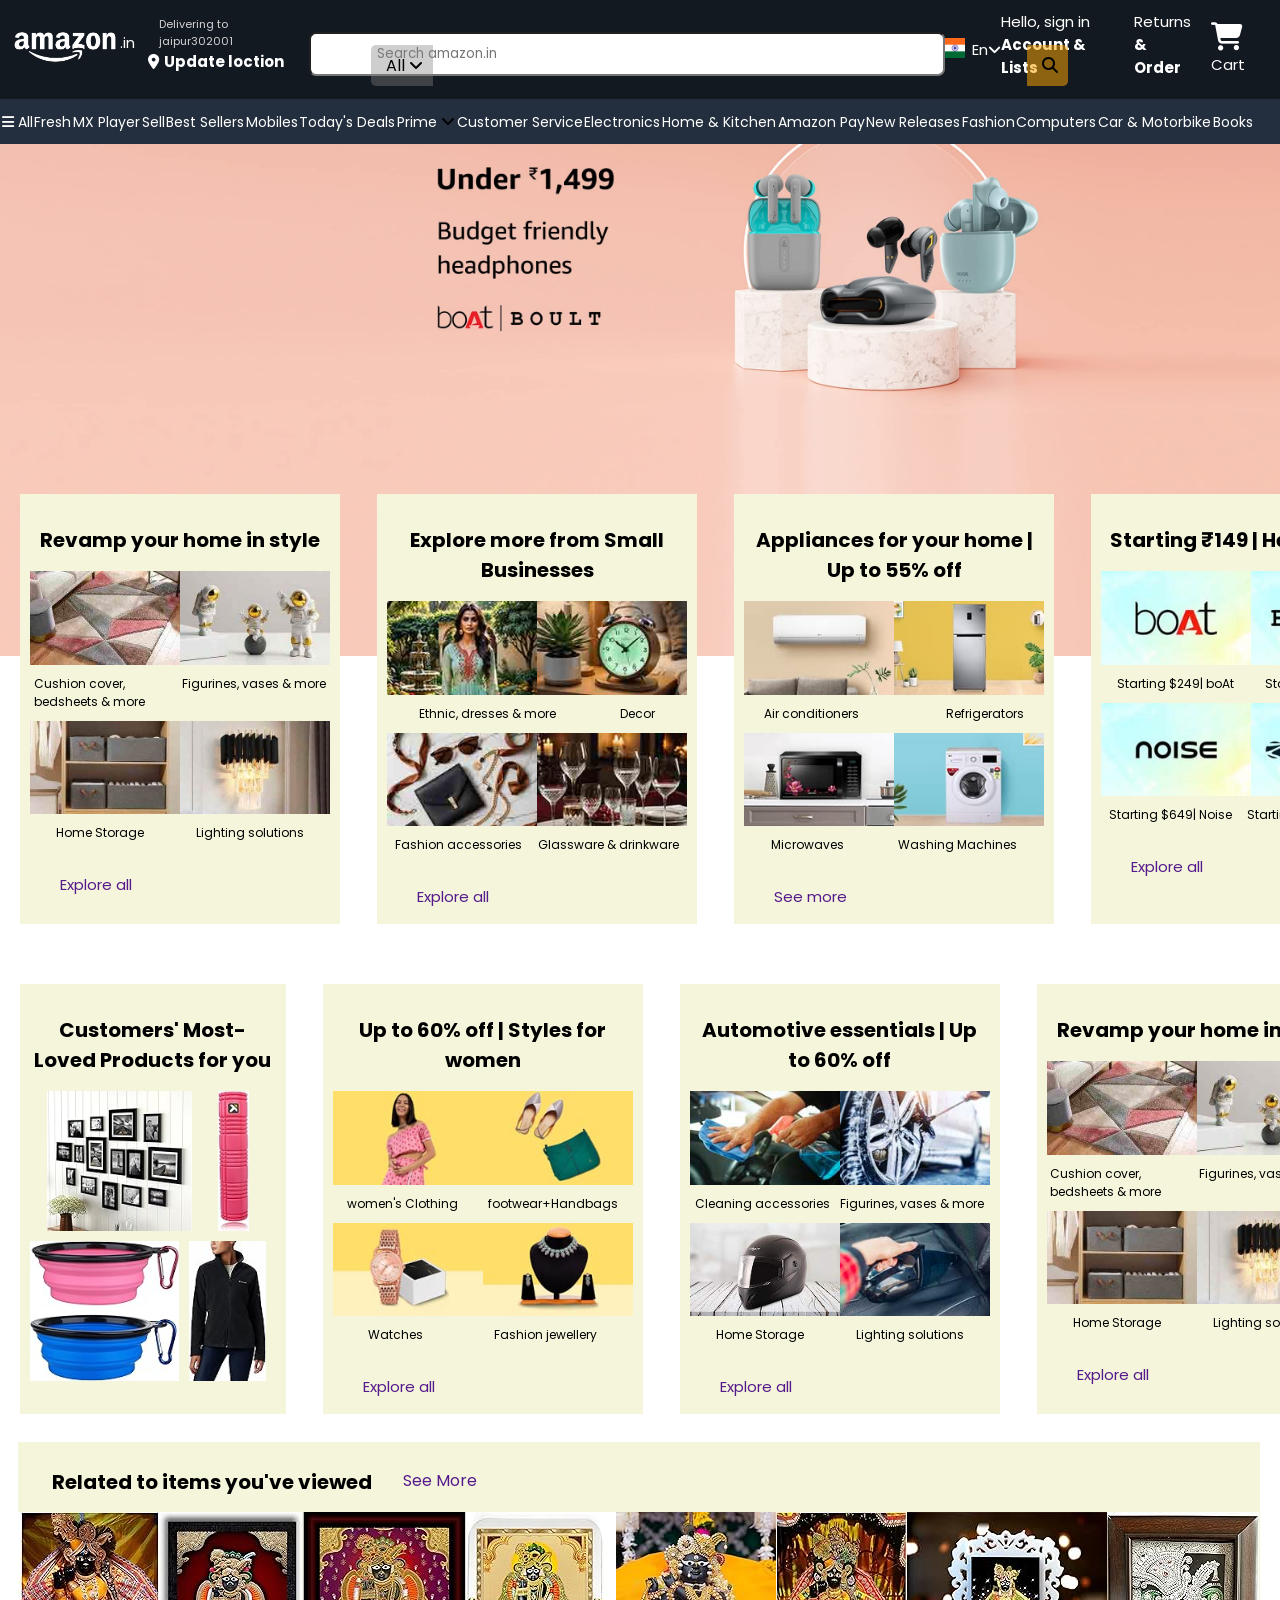
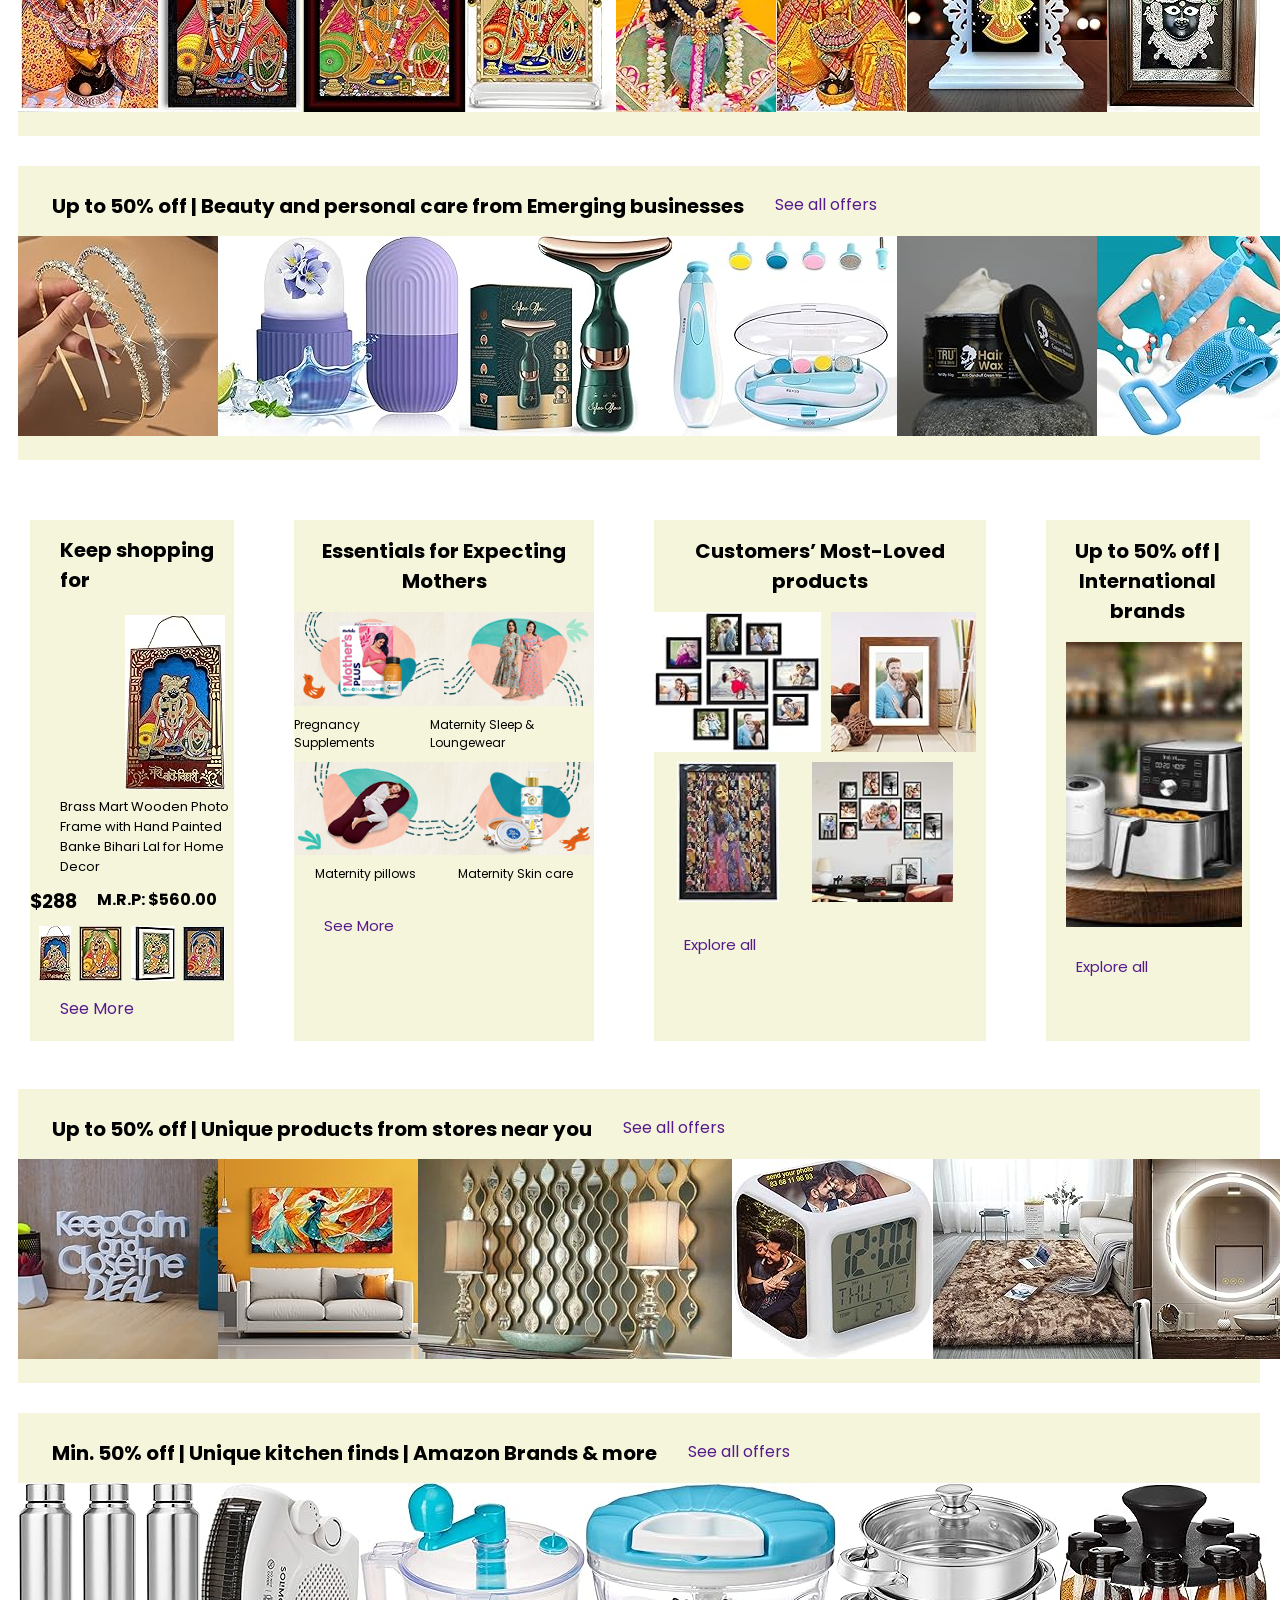
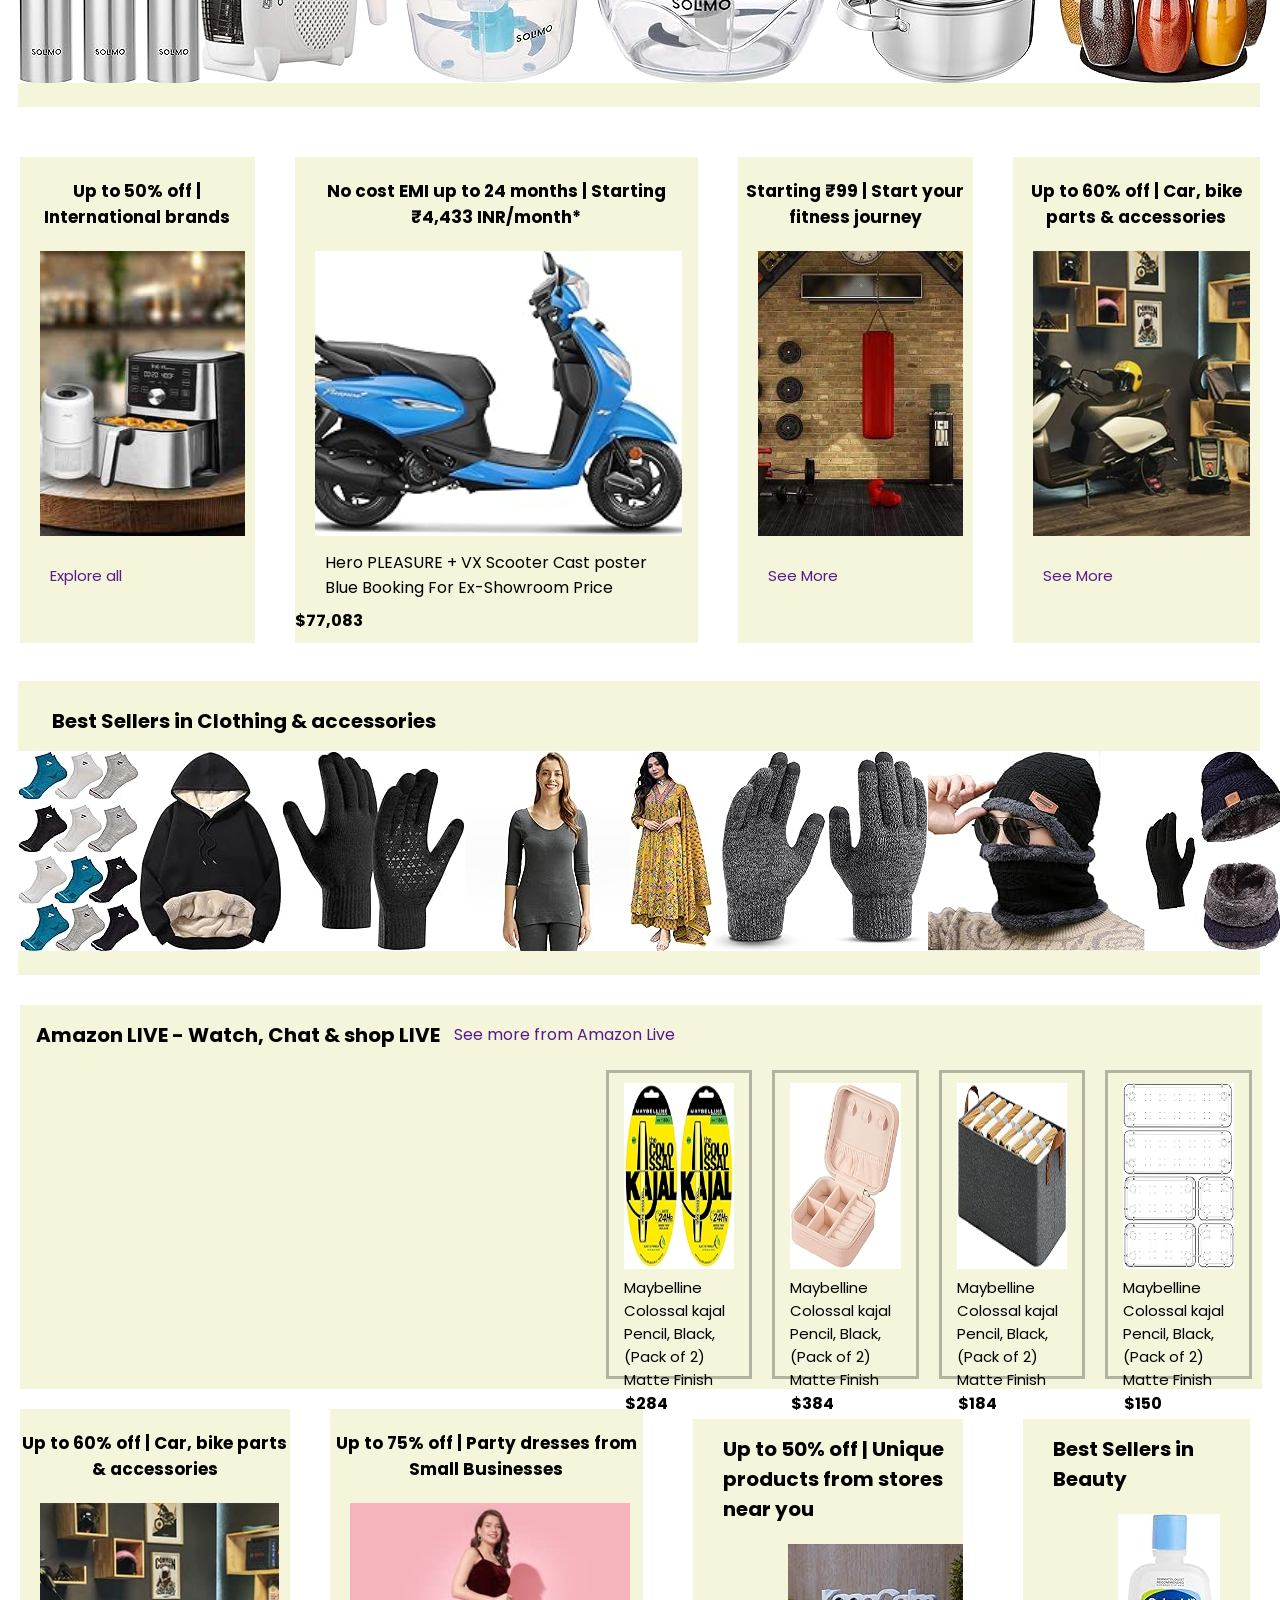
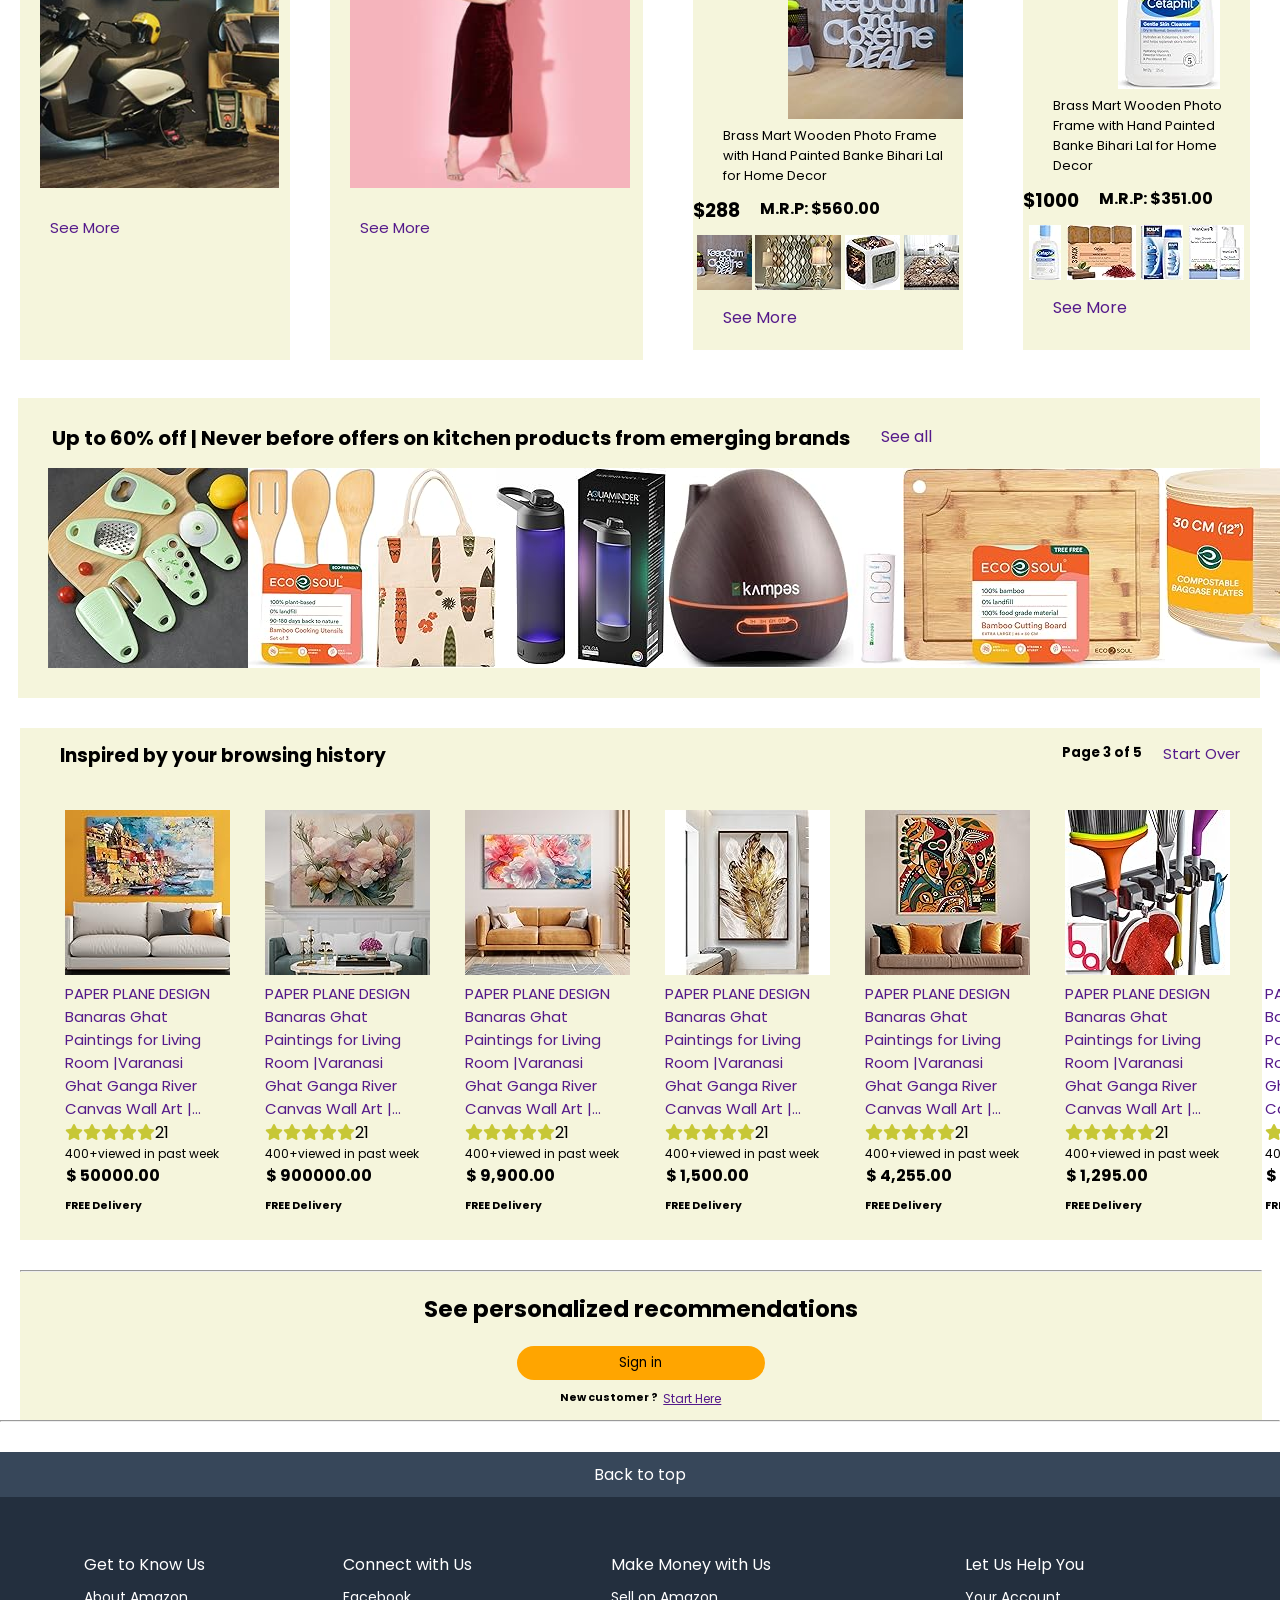
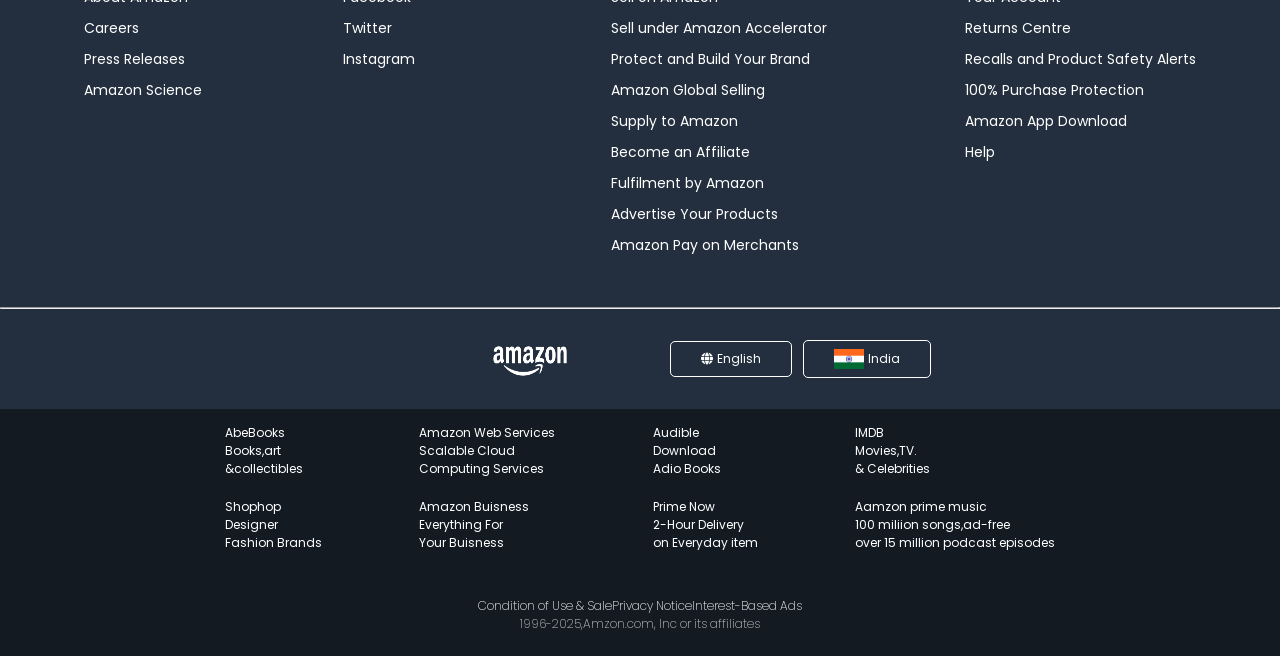
<file: index.html>
<!DOCTYPE html>
<html lang="en">
<head>
    <meta charset="UTF-8">
    <meta name="viewport" content="width=device-width, initial-scale=1.0">
    <title>amazon</title>
    <link rel="stylesheet" href="amazon.css">
    <link rel="stylesheet" href="https://cdnjs.cloudflare.com/ajax/libs/font-awesome/6.7.2/css/all.min.css" integrity="sha512-Evv84Mr4kqVGRNSgIGL/F/aIDqQb7xQ2vcrdIwxfjThSH8CSR7PBEakCr51Ck+w+/U6swU2Im1vVX0SVk9ABhg==" crossorigin="anonymous" referrerpolicy="no-referrer" />
    <link rel="preconnect" href="https://fonts.googleapis.com">
<link rel="preconnect" href="https://fonts.gstatic.com" crossorigin>
<link href="https://fonts.googleapis.com/css2?family=Poppins:ital,wght@0,100;0,200;0,300;0,400;0,500;0,600;0,700;0,800;0,900;1,100;1,200;1,300;1,400;1,500;1,600;1,700;1,800;1,900&display=swap" rel="stylesheet">
</head>
<body>
    <div class="parent">
        <div class="child">
           <div class="thor"><a href=""><img src="amazon_logo.png" alt=""><span class="in">.in</span></a></div>
           <div class="loction"><p>Delivering to jaipur302001</p>
            <h4><span class="locdot"><i class="fa-solid fa-location-dot"></i></span>Update loction</h4></div>
            <input type="text" placeholder="Search amazon.in">
            <div class="flag">
            <div class="thor1"><img src="flag.png" alt="">
            <p>En<span class="main"><i class="fa-solid fa-angle-down"></i></span></p>
        </div>
        </div>
        <div class="loction1"><p>Hello, sign in</p>
        <h4>Account & Lists</h4></div>
        <div class="loction2"><p>Returns</p>
        <h4>& Order</h4></div>
        <div class="shop"><span class="thor2"><i class="fa-solid fa-cart-shopping"></i>Cart</span></div>
        </div>
    </div>
     <div class="tam">
    <p class="tam1">All <span class="arrowdown"><i class="fa-solid fa-angle-down"></i></span></p>
    <span class="searchicon"><i class="fa-solid fa-magnifying-glass"></i></span>
</div>
    <div class="hulk">
        <ul>
            <li><a href=""><span><i class="fa-solid fa-bars"></i></span> All</a></li>
            <li><a href="">Fresh</a></li>
            <li><a href="">MX Player </a></li>
            <li><a href="">Sell</a></li>
            <li><a href="">Best Sellers</a></li>
            <li><a href="">Mobiles</a></li>
            <li><a href="">Today's Deals</a></li>
            <li><a href="">Prime</a> <span><i class="fa-solid fa-angle-down"></i></span></li>
            <li><a href="">Customer Service</a></li>
            <li><a href="">Electronics</a></li>
            <li><a href="">Home & Kitchen </a></li>
            <li><a href="">Amazon Pay </a></li>
            <li><a href="">New Releases</a></li>
            <li><a href="">Fashion </a></li>
            <li><a href="">Computers </a></li>
            <li><a href="">Car & Motorbike </a></li>
            <li><a href="">Books </a></li>
        </ul>
    </div>
    <div class="images">
        <img src="bolt.jpg" alt="">
    </div>


    <div class="layout20">
    <div class="layout">
        <div class="layout1">
            <h1>Revamp your home in style</h1>
        </div>
        <div class="layout2">
            <img src="clip1.jpg" alt="">
            <img src="clip2.jpg" alt="">
        </div>
        <div class="text">
            <p class="text1">Cushion cover, bedsheets & more</p>
            <p>Figurines, vases & more</p>
        </div>
        <div class="layout2">
            <img src="clip3.jpg" alt="">
            <img src="clip4.jpg" alt="">
        </div>
        <div class="text">
            <p>Home Storage</p>
            <p>Lighting solutions</p>
        </div>
            <div class="anc"><a href="">Explore all</a></div>

    </div>
    <div class="layout">
        <div class="layout1">
            <h1>Explore more from Small Businesses</h1>
        </div>
        <div class="layout2">
            <img src="clip5.jpg" alt="">
            <img src="clip6.jpg" alt="">
        </div>
        <div class="text">
            <p>Ethnic, dresses & more</p>
            <p>Decor</p>
        </div>
        <div class="layout2">
            <img src="clip7.jpg" alt="">
            <img src="clip8.jpg" alt="">
        </div>
        <div class="text">
            <p>Fashion accessories</p>
            <p>Glassware & drinkware</p>
        </div>
            <div class="anc"><a href="">Explore all</a></div>

    </div>
    <div class="layout">
        <div class="layout1">
            <h1>Appliances for your home | Up to 55% off</h1>
        </div>
        <div class="layout2">
            <img src="clip9.jpg" alt="">
            <img src="clip10.jpg" alt="">
        </div>
        <div class="text">
            <p class="text1">Air conditioners</p>
            <p>Refrigerators</p>
        </div>
        <div class="layout2">
            <img src="clip11.jpg" alt="">
            <img src="clip12.jpg" alt="">
        </div>
        <div class="text">
            <p>Microwaves</p>
            <p>Washing Machines</p>
        </div>
            <div class="anc"><a href="">See more </a></div>

    </div>
    <div class="layout">
        <div class="layout1">
            <h1>Starting ₹149 | Headphones</h1>
        </div>
        <div class="layout2">
            <img src="clip13.jpg" alt="">
            <img src="clip14.jpg" alt="">
        </div>
        <div class="text">
            <p>Starting $249| boAt</p>
            <p>Starting $349| boult</p>
        </div>
        <div class="layout2">
            <img src="clip15.jpg" alt="">
            <img src="clip16.jpg" alt="">
        </div>
        <div class="text">
            <p>Starting $649| Noise </p>
            <p>Starting $149| Zebronics</p>
        </div>
            <div class="anc"><a href="">Explore all</a></div>

    </div>
</div>


<div class="layout20">
    <div class="layout">
        <div class="layout1">
            <h1>Customers' Most-Loved Products for you</h1>
        </div>
        <div class="layout50">
            <img src="mega.jpg" alt="">
            <img src="mega1.jpg" alt="">
        </div>
        <!-- <div class="text">
            <p class="text1">Cushion cover, bedsheets & more</p>
            <p>Figurines, vases & more</p>
        </div> -->
        <div class="layout50">
            <img src="mega2.jpg" alt="">
            <img src="mega 3.jpg" alt="">
        </div>
        <!-- <div class="text">
            <p>Home Storage</p>
            <p>Lighting solutions</p>
        </div> -->
            <!-- <div class="anc"><a href="">Explore all</a></div> -->

    </div>
    <div class="layout">
        <div class="layout1">
            <h1>Up to 60% off | Styles for women</h1>
        </div>
        <div class="layout2">
            <img src="mega 4.jpg" alt="">
            <img src="mega 5.jpg" alt="">
        </div>
        <div class="text">
            <p>women's Clothing</p>
            <p>footwear+Handbags</p>
        </div>
        <div class="layout2">
            <img src="mega 6.jpg" alt="">
            <img src="mega 7.jpg" alt="">
        </div>
        <div class="text">
            <p>Watches</p>
            <p>Fashion jewellery</p>
        </div>
            <div class="anc"><a href="">Explore all</a></div>

    </div>
    <div class="layout">
        <div class="layout1">
            <h1>Automotive essentials | Up to 60% off</h1>
        </div>
        <div class="layout2">
            <img src="mega 8.jpg" alt="">
            <img src="mega 9.jpg" alt="">
        </div>
        <div class="text">
            <p>Cleaning accessories</p>
            <p>Figurines, vases & more</p>
        </div>
        <div class="layout2">
            <img src="mega 10.jpg" alt="">
            <img src="mega 11.jpg" alt="">
        </div>
        <div class="text">
            <p>Home Storage</p>
            <p>Lighting solutions</p>
        </div>
            <div class="anc"><a href="">Explore all</a></div>

    </div>
    <div class="layout">
        <div class="layout1">
            <h1>Revamp your home in style</h1>
        </div>
        <div class="layout2">
            <img src="clip1.jpg" alt="">
            <img src="clip2.jpg" alt="">
        </div>
        <div class="text">
            <p class="text1">Cushion cover, bedsheets & more</p>
            <p>Figurines, vases & more</p>
        </div>
        <div class="layout2">
            <img src="clip3.jpg" alt="">
            <img src="clip4.jpg" alt="">
        </div>
        <div class="text">
            <p>Home Storage</p>
            <p>Lighting solutions</p>
        </div>
            <div class="anc"><a href="">Explore all</a></div>

    </div>
   

</div>



<div class="krishna">
    <div class="kri">
    <h1>Related to items you've viewed</h1>
    <a href="">See More</a>
</div>
    <div class="krishna1">
        <img src="kri1.jpg" alt="">
        <img src="kri2.jpg" alt="">
        <img src="kri3.jpg" alt="">
        <img src="kri4.jpg" alt="">
        <img src="kri5.jpg" alt="">
        <img src="kri6.jpg" alt="">
        <img src="kri7.jpg" alt="">
        <img src="kri8.jpg" alt="">
    </div>
</div>

<div class="krishna">
    <div class="kri">
    <h1>Up to 50% off | Beauty and personal care from Emerging businesses</h1>
    <a href="">See all offers</a>
</div>
    <div class="krishna1">
        <img src="see1.jpg" alt="">
        <img src="see2.jpg" alt="">
        <img src="see3.jpg" alt="">
        <img src="see4.jpg" alt="">
        <img src="see5.jpg" alt="">
        <img src="see6.jpg" alt="">
        
    </div>
</div>

<div class="marvelking">
<div class="marvel">
    <div class="marvel1">
        <h1>Keep shopping for</h1>
        <div class="banke"><img src="kanha ji.jpg" alt=""></div>
        <p>Brass Mart Wooden Photo Frame with Hand Painted Banke Bihari Lal for Home Decor </p>
        <div class="marvel2">
            <h3>$288</h3>
            <h4>M.R.P: $560.00</h4>
        </div>
        <div class="marvel3">
            <img src="banke1.jpg" alt="">
            <img src="banke2.jpg" alt="">
            <img src="banke3.jpg" alt="">
            <img src="banke 4.jpg" alt="">

        </div>
        <div class="marvel4"><a href="">See More</a></div>
    </div>
</div>

<div class="marvel">
    <div class="layout1">
        <h1>Essentials for Expecting Mothers</h1>
    </div>
    <div class="layout2">
        <img src="thor1.jpg" alt="">
        <img src="thor2.jpg" alt="">
    </div>
    <div class="text">
        <p> Pregnancy Supplements  </p>
        <p>Maternity Sleep & Loungewear</p>
    </div>
    <div class="layout2">
        <img src="thor3.jpg" alt="">
        <img src="thor4.jpg" alt="">
    </div>
    <div class="text">
        <p>Maternity pillows</p>
        <p>Maternity Skin care </p>
    </div>
        <div class="anc"><a href="">See More </a></div>

</div>
<div class="marvel">
    <div class="layout1">
        <h1>Customers’ Most-Loved products</h1>
    </div>
    <div class="layout50">
        <img src="thor5.jpg" alt="">
        <img src="thor 6.jpg" alt="">
    </div>
    <!-- <div class="text">
        <p class="text1">Cushion cover, bedsheets & more</p>
        <p>Figurines, vases & more</p>
    </div> -->
    <div class="layout50">
        <img src="thor 7.jpg" alt="">
        <img src="thor 8.jpg" alt="">
    </div>
    <!-- <div class="text">
        <p>Home Storage</p>
        <p>Lighting solutions</p>
    </div> -->
        <div class="anc"><a href="">Explore all</a></div>

</div>
<div class="marvel">
    <div class="layout1">
        <h1>Up to 50% off | International brands</h1>
    </div>
    <div class="kitchen">
        <img src="kitchen.jpg" alt="">
    </div>
        <div class="anc"><a href="">Explore all</a></div>

</div>
</div>


<div class="krishna">
    <div class="kri">
    <h1>Up to 50% off | Unique products from stores near you</h1>
    <a href="">See all offers</a>
</div>
    <div class="krishna1">
        <img src="mai1.jpg" alt="">
        <img src="mai2.jpg" alt="">
        <img src="mai3.jpg" alt="">
        <img src="mai4.jpg" alt="">
        <img src="mai5.jpg" alt="">
        <img src="mai6.jpg" alt="">
        
    </div>
</div>
<div class="krishna">
    <div class="kri">
    <h1>Min. 50% off | Unique kitchen finds | Amazon Brands & more</h1>
    <a href="">See all offers</a>
</div>
    <div class="krishna1">
        <img src="stock1.jpg" alt="">
        <img src="stock2.jpg" alt="">
        <img src="stock3.jpg" alt="">
        <img src="stock4.jpg" alt="">
        <img src="stock5.jpg" alt="">
        <img src="stock6.jpg" alt="">
        
    </div>
</div>


<div class="bike">
    <div class="bike1">
        <div class="bike2">
            <h1>Up to 50% off | International brands</h1>
        </div>
        <div class="bike3">
            <img src="kitchen.jpg" alt="">
        </div>
            <div class="anc"><a href="">Explore all</a></div>
    </div>
    <div class="bike1">
        <div class="bike2">
            <h1>No cost EMI up to 24 months | Starting ₹4,433 INR/month*</h1>
        </div>
        <div class="bike3">
            <img src="bike.jpg" alt="">
        </div>
        <div class="bike4">
            <p>Hero PLEASURE + VX Scooter Cast poster Blue Booking For Ex-Showroom Price</p>
            <h4>$77,083</h4>
        </div>
            
    </div>
    <div class="bike1">
        <div class="bike2">
            <h1>Starting ₹99 | Start your fitness journey</h1>
        </div>
        <div class="bike3">
            <img src="gym.jpg" alt="">
        </div>
            <div class="anc"><a href="">See More</a></div>
    </div>
    <div class="bike1">
        <div class="bike2">
            <h1>Up to 60% off | Car, bike parts & accessories</h1>
        </div>
        <div class="bike3">
            <img src="sccoter.jpg" alt="">
        </div>
            <div class="anc"><a href="">See More</a></div>
    </div>

</div>


<div class="krishna">
    <div class="kri">
    <h1>Best Sellers in Clothing & accessories</h1>
    <!-- <a href="">See all offers</a> -->
</div>
    <div class="krishna1">
        <img src="cloth1.jpg" alt="">
        <img src="cloth2.jpg" alt="">
        <img src="cloth3.jpg" alt="">
        <img src="cloth4.jpg" alt="">
        <img src="cloth5.jpg" alt="">
        <img src="cloth6.jpg" alt="">
        <img src="cloth7.jpg" alt="">
        <img src="cloth8.jpg" alt="">  
    </div>
</div>





<div class="skincare1">
<h2>Amazon LIVE - Watch, Chat & shop LIVE </h2> 
<a href="">See more from Amazon Live</a>
</div>
<div class="skincare2">
    <div class="vedio"><iframe width="560" height="315" src="https://www.youtube.com/embed/mgOk2153Xt8?si=ty1Mfyr2Wl-k4T-q" title="YouTube video player" frameborder="0" allow="accelerometer; autoplay; clipboard-write; encrypted-media; gyroscope; picture-in-picture; web-share" referrerpolicy="strict-origin-when-cross-origin" allowfullscreen></iframe></div>
<div class="skincare3">
    <img src="skin1.jpg" alt="">
    <p>Maybelline Colossal kajal Pencil, Black, (Pack of 2) Matte Finish </p>
    <h4>$284</h4>
</div>
<div class="skincare3">
    <img src="box1.jpg" alt="">
    <p>Maybelline Colossal kajal Pencil, Black, (Pack of 2) Matte Finish </p>
    <h4>$384</h4>
</div>
<div class="skincare3">
    <img src="box2.jpg" alt="">
    <p>Maybelline Colossal kajal Pencil, Black, (Pack of 2) Matte Finish </p>
    <h4>$184</h4>
</div>
<div class="skincare3">
    <img src="box3.jpg" alt="">
    <p>Maybelline Colossal kajal Pencil, Black, (Pack of 2) Matte Finish </p>
    <h4>$150</h4>
</div>
 
 
</div>


<div class="colour">
<div class="bike1">
    <div class="bike2">
        <h1>Up to 60% off | Car, bike parts & accessories</h1>
    </div>
    <div class="bike3">
        <img src="sccoter.jpg" alt="">
    </div>
        <div class="anc"><a href="">See More</a></div>
</div>
<div class="bike1">
    <div class="bike2">
        <h1>Up to 75% off | Party dresses from Small Businesses</h1>
    </div>
    <div class="bike3">
        <img src="girl.jpg" alt="">
    </div>
        <div class="anc"><a href="">See More</a></div>
</div>
<div class="marvel">
    <div class="marvel1">
        <h1>Up to 50% off | Unique products from stores near you</h1>
        <div class="banke"><img src="colour 1.jpg" alt=""></div>
        <p>Brass Mart Wooden Photo Frame with Hand Painted Banke Bihari Lal for Home Decor </p>
        <div class="marvel2">
            <h3>$288</h3>
            <h4>M.R.P: $560.00</h4>
        </div>
        <div class="marvel3">
            <img src="colour 2.jpg" alt="">
            <img src="colour 3.jpg" alt="">
            <img src="colour 4.jpg" alt="">
            <img src="colour 5.jpg" alt="">

        </div>
        <div class="marvel4"><a href="">See More</a></div>
    </div>
</div>
<div class="marvel">
    <div class="marvel1">
        <h1>Best Sellers in Beauty</h1>
        <div class="banke"><img src="best1.jpg" alt=""></div>
        <p>Brass Mart Wooden Photo Frame with Hand Painted Banke Bihari Lal for Home Decor </p>
        <div class="marvel2">
            <h3>$1000</h3>
            <h4>M.R.P: $351.00</h4>
        </div>
        <div class="marvel3">
            <img src="best2.jpg" alt="">
            <img src="best3.jpg" alt="">
            <img src="best4.jpg" alt="">
            <img src="best5.jpg" alt="">

        </div>
        <div class="marvel4"><a href="">See More</a></div>
    </div>
</div>


</div>

<div class="krishna">
    <div class="kri">
    <h1>Up to 60% off | Never before offers on kitchen products from emerging brands</h1>
    <a href="">See all</a>
</div>
    <div class="krishna12">
        <img src="acc1.jpg" alt="">
        <img src="acc2.jpg" alt="">
        <img src="acc3.jpg" alt="">
        <img src="acc4.jpg" alt="">
        <img src="acc5.jpg" alt="">
        <img src="acc6.jpg" alt="">
        <img src="acc7.jpg" alt="">
        
        
    </div>
</div>



<div class="skin22">
    <h3>Inspired by your browsing history</h3>
    <h5>Page 3 of 5 </h5> 
</div>
<div class="skin50">
<div class="skincare30">
    <img src="room1.jpg" alt="">
    <a href=""><p class="room20">PAPER PLANE DESIGN Banaras Ghat Paintings for Living Room |Varanasi Ghat Ganga River Canvas Wall Art |...</p></a>
    <span><i class="fa-solid fa-star"></i><i class="fa-solid fa-star"></i><i class="fa-solid fa-star"></i><i class="fa-solid fa-star"></i><i class="fa-solid fa-star"></i>21</span>
    <p class="room30">400+viewed in past week</p>
    <h4 class="room31">$ 50000.00</h4>
    <h6>FREE Delivery</h6>
</div>
<div class="skincare30">
    <img src="room2.jpg" alt="">
    <a href=""><p class="room20">PAPER PLANE DESIGN Banaras Ghat Paintings for Living Room |Varanasi Ghat Ganga River Canvas Wall Art |...</p></a>
    <span><i class="fa-solid fa-star"></i><i class="fa-solid fa-star"></i><i class="fa-solid fa-star"></i><i class="fa-solid fa-star"></i><i class="fa-solid fa-star"></i>21</span>
    <p class="room30">400+viewed in past week</p>
    <h4 class="room31">$ 900000.00</h4>
    <h6>FREE Delivery</h6>
</div>
<div class="skincare30">
    <img src="room3.jpg" alt="">
    <a href=""><p class="room20">PAPER PLANE DESIGN Banaras Ghat Paintings for Living Room |Varanasi Ghat Ganga River Canvas Wall Art |...</p></a>
    <span><i class="fa-solid fa-star"></i><i class="fa-solid fa-star"></i><i class="fa-solid fa-star"></i><i class="fa-solid fa-star"></i><i class="fa-solid fa-star"></i>21</span>
    <p class="room30">400+viewed in past week</p>
    <h4 class="room31">$ 9,900.00</h4>
    <h6>FREE Delivery</h6>
</div>
<div class="skincare30">
    <img src="room4.jpg" alt="">
    <a href=""><p class="room20">PAPER PLANE DESIGN Banaras Ghat Paintings for Living Room |Varanasi Ghat Ganga River Canvas Wall Art |...</p></a>
    <span><i class="fa-solid fa-star"></i><i class="fa-solid fa-star"></i><i class="fa-solid fa-star"></i><i class="fa-solid fa-star"></i><i class="fa-solid fa-star"></i>21</span>
    <p class="room30">400+viewed in past week</p>
    <h4 class="room31">$ 1,500.00</h4>
    <h6>FREE Delivery</h6>
</div>
<div class="skincare30">
    <img src="room5.jpg" alt="">
    <a href=""><p class="room20">PAPER PLANE DESIGN Banaras Ghat Paintings for Living Room |Varanasi Ghat Ganga River Canvas Wall Art |...</p></a>
    <span><i class="fa-solid fa-star"></i><i class="fa-solid fa-star"></i><i class="fa-solid fa-star"></i><i class="fa-solid fa-star"></i><i class="fa-solid fa-star"></i>21</span>
    <p class="room30">400+viewed in past week</p>
    <h4 class="room31">$ 4,255.00</h4>
    <h6>FREE Delivery</h6>
</div>
<div class="skincare30">
    <img src="room6.jpg" alt="">
    <a href=""><p class="room20">PAPER PLANE DESIGN Banaras Ghat Paintings for Living Room |Varanasi Ghat Ganga River Canvas Wall Art |...</p></a>
    <span><i class="fa-solid fa-star"></i><i class="fa-solid fa-star"></i><i class="fa-solid fa-star"></i><i class="fa-solid fa-star"></i><i class="fa-solid fa-star"></i>21</span>
    <p class="room30">400+viewed in past week</p>
    <h4 class="room31">$ 1,295.00</h4>
    <h6>FREE Delivery</h6>
</div>
<div class="skincare30">
    <img src="room7.jpg" alt="">
    <a href=""><p class="room20">PAPER PLANE DESIGN Banaras Ghat Paintings for Living Room |Varanasi Ghat Ganga River Canvas Wall Art |...</p></a>
    <span><i class="fa-solid fa-star"></i><i class="fa-solid fa-star"></i><i class="fa-solid fa-star"></i><i class="fa-solid fa-star"></i><i class="fa-solid fa-star"></i>21</span>
    <p class="room30">400+viewed in past week</p>
    <h4 class="room31">$ 3,200.00</h4>
    <h6>FREE Delivery</h6>
</div>
</div>
<div class="riti">
    <a href="">Start Over</a>
</div>



<div class="see">
    <hr>
    <h1>See personalized recommendations</h1>
    <button>Sign in</button>
    <div class="see1">
    <h6>New customer ?</h6>
    <a href="">Start Here</a>
</div>
</div><hr>


<div class="lap">
    <p>Back to top</p>
</div>
<div class="lap3">
<div class="lap1">
    <p>Get to Know Us</p>
    <div class="lap2"><a href="">About Amazon</a></div>
    <div class="lap2"><a href="">Careers</a></div>
    <div class="lap2"><a href="">Press Releases</a></div>
    <div class="lap2"><a href="">Amazon Science</a></div>
</div>
<div class="lap1">
    <p>Connect with Us</p>
    <div class="lap2"><a href="">Facebook</a></div>
    <div class="lap2"><a href="">Twitter</a></div>
    <div class="lap2"><a href="">Instagram</a></div>
    <!-- <div class="lap2"><a href="">Amazon Science</a></div> -->
</div>
<div class="lap1">
    <p>Make Money with Us</p>
    <div class="lap2"><a href="">Sell on Amazon</a></div>
    <div class="lap2"><a href="">Sell under Amazon Accelerator</a></div>
    <div class="lap2"><a href="">Protect and Build Your Brand</a></div>
    <div class="lap2"><a href="">Amazon Global Selling</a></div>
    <div class="lap2"><a href="">Supply to Amazon</a></div>
    <div class="lap2"><a href="">Become an Affiliate</a></div>
    <div class="lap2"><a href="">Fulfilment by Amazon</a></div>
    <div class="lap2"><a href="">Advertise Your Products</a></div>
    <div class="lap2"><a href="">Amazon Pay on Merchants</a></div>

    
</div>
<div class="lap1">
    <p>Let Us Help You</p>
    <div class="lap2"><a href="">Your Account</a></div>
    <div class="lap2"><a href="">Returns Centre</a></div>
    <div class="lap2"><a href="">Recalls and Product Safety Alerts</a></div>
    <div class="lap2"><a href="">100% Purchase Protection</a></div>
    <div class="lap2"><a href="">Amazon App Download</a></div>
    <div class="lap2"><a href="">Help</a></div>
</div>
</div>
<hr>
<div class="amazonlast">
    <div class="one1">
        <div class="omg"><a href=""><img src="amazon_logo.png" alt=""></a></div>
        <div class="omg1">
            <div class="omg3">
                <span class="globe"><i class="fa-solid fa-globe"></i></span>
                <p>English</p>
            </div>
            <div class="omg3">
                <img src="flag.png" alt="">
                <p>India</p>
            </div>
        </div>
    </div>
</div>
<div class="final">
    <div class="final1">
    <div class="final2">
       <a href=""> <div class="finalchild">
            <p>AbeBooks</p>
            <p>Books,art</p>
            <p>&collectibles</p>
         </div></a>
        <a href=""> <div class="finalchild">
            <p>Shophop</p>
            <p>Designer</p>
            <p>Fashion Brands</p>
         </div></a>
    </div>
    <div class="final2">
      <a href="">  <div class="finalchild">
            <p>Amazon Web  Services</p>
            <p>Scalable Cloud</p>
            <p>Computing Services</p>
         </div></a>
       <a href="">  <div class="finalchild">
            <p>Amazon Buisness</p>
            <p>Everything For</p>
            <p>Your Buisness</p>
        </div></a>
   </div>
   <div class="final2">
      <a href=""> <div class="finalchild">
           <p>Audible</p>
           <p>Download</p>
           <p>Adio Books</p>
        </div></a>
      <a href="">  <div class="finalchild">
           <p>Prime Now</p>
           <p>2-Hour Delivery</p>
           <p>on Everyday item</p>
        </div></a>
   </div>
   <div class="final2">
       <a href=""><div class="finalchild">
           <p>IMDB</p>
           <p>Movies,TV.</p>
           <p>& Celebrities</p>
        </div></a>
     <a href="">   <div class="finalchild">
           <p>Aamzon prime music</p>
           <p>100 miliion songs,ad-free</p>
           <p>over 15 million podcast episodes</p>
        </div></a>
   </div>
</div>
   <div class="bottom">
       <a href="">Condition of Use & Sale</a><a href="">Privacy Notice</a><a href="">Interest-Based Ads</a>
       <p>1996-2025,Amzon.com, Inc or its affiliates</p>
   </div>
    </div> 




    
</body>
</html>
</file>
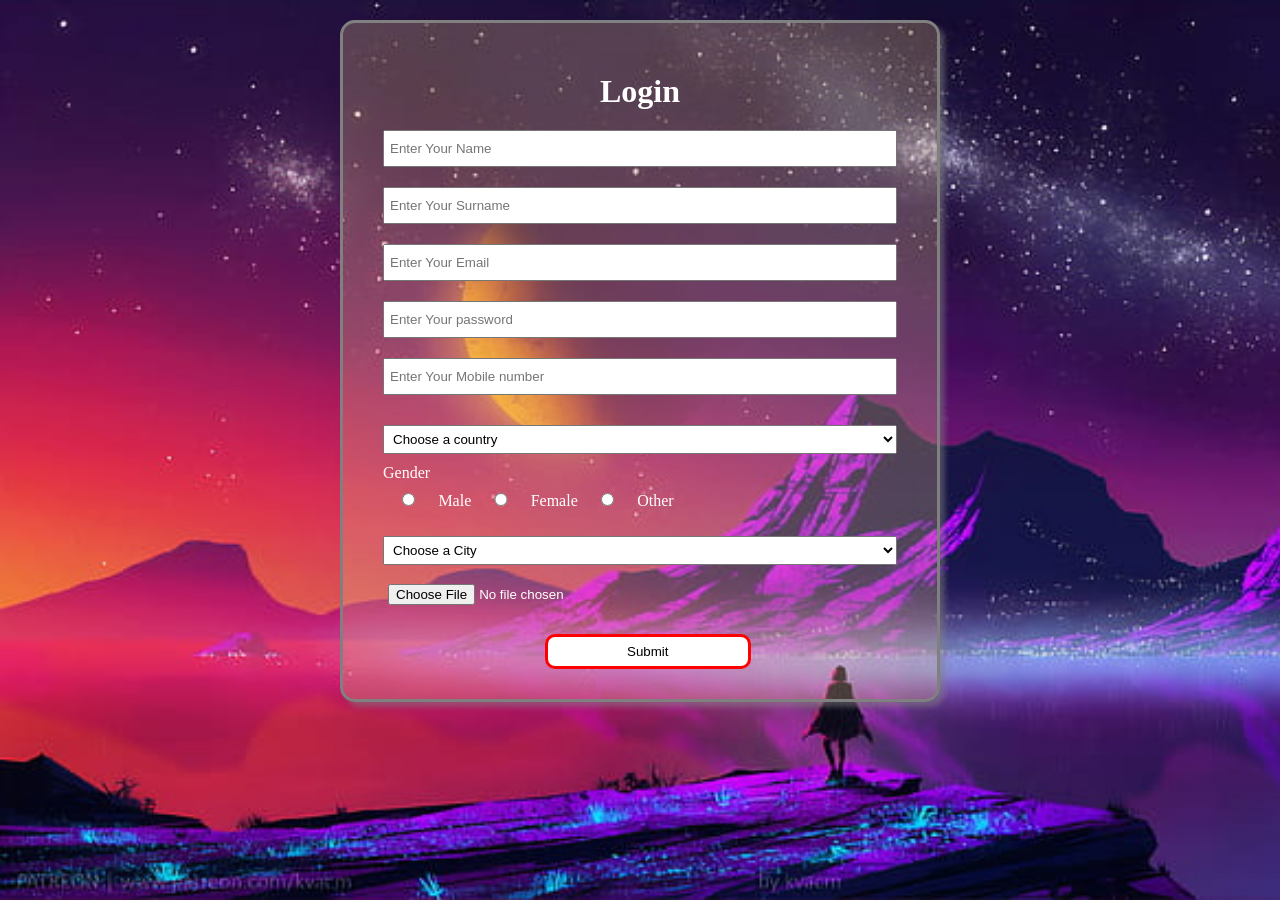
<file: form.html>
<!DOCTYPE html>
<html lang="en">
<head>
    <meta charset="UTF-8">
    <meta name="viewport" content="width=device-width, initial-scale=1.0">
    <title>form</title>
    <link rel="stylesheet" href="form.css">
</head>
<form action="" method="post">
<div class="background">


<body><div class="top">
    <div class="form">
    <h1>Login</h1>

        <!-- <label for="text">Firstname</label> -->
        <input type="text" placeholder="Enter Your Name "><br>
        <!-- <label for="text">Lastname</label> -->
        <input type="text" placeholder="Enter Your Surname"><br>
        <!-- <label for="text">Email</label> -->
        <input type="email" placeholder="Enter Your Email" required><br>
        <input type="password" placeholder="Enter Your password"><br>
        <input type="number" placeholder="Enter Your Mobile number"><br>

        <select id="country" name="country">
            <option value="" disabled selected>Choose a country</option>
            <option value="us">United States</option>
            <option value="ca">Canada</option>
            <option value="uk">United Kingdom</option>
            <option value="au">Australia</option>
            <option value="in">India</option>
            <option value="de">Germany</option>
            <option value="fr">France</option>
          </select><br>
          <div class="main">
          <div class="min"><label for="text">Gender</label>
          <label>
        </div>
            <input type="radio" class="jatin"  name="gender" value="male" required> Male
          </label>
          <label>
            <input type="radio" class="jatin"  name="gender" value="female" required> Female
          </label>
          <label>
            <input type="radio"  class="jatin"  name="gender" value="other" required> Other
          </label><br>
        </div>
          <select id="City" name="City">
            <option value="" disabled selected>Choose a City</option>
            <option value="us">Jaipur</option>
            <option value="ca">Ajmer</option>
            <option value="uk">Agra</option>
            <option value="au">Bikaner</option>
           
          </select><br>
          <input type="file"><br>
        <button>Submit</button>
    

    </div>
</div>    
</div>
</form>
</body>
</html>
</file>
<file: amazon.css>
*{
    padding: 0;
    margin: 0;
    box-sizing: border-box;
    font-family: "Poppins"
}
.thor{
    display: flex;
    position: relative;
}
.in{
    position: absolute;
    text-decoration: none;
    color: #fff;
    padding-top: 4px;
}
.thor img{
    height: 40px;
    width: 110px;
    /* object-fit: cover; */
}
.child{
    display: flex;
    background-color: #131921   ;
    color: #fff;
    justify-content: space-between;
    /* position: relative; */
    font-size: 15px;
    padding: 10px 10px;
    align-items: center;
}
.thor1 img{
    height: 20px;
    width: 20px;
    object-fit: cover;
}
.child input{
    width: 700px;
    height: 10px;
    margin-top: 8px;
    padding: 20px 0 20px 66px;
    /* margin-right: 50px; */
    border-radius: 7px;
}
.thor1{
    display: flex;
    /* padding: 20px 50px 0 0; */
}
.loction1{
    padding-right: 20px;
}
.loction2{
    padding-right: 20px;
}
.loction{
    padding: 0 20px 0 28px;
}
.tam{
    position: relative;
}
.tam1{
    position: absolute;
    top: -54px;
    left: 371px;
    background-color: rgba(128, 128, 128, 0.389);
    padding: 8px 10px 8px 15px;
    border-radius:5px 0px 0px 5px;


}
.searchicon{
    position: absolute;
    top: -54px;
    left: 1027px;
    background-color: rgba(255, 166, 0, 0.518);
    padding: 8px 10px 8px 15px;
    border-radius:0 5px 5px 0;
}
.thor1 p{
    display: flex;
    padding-left: 7px;
}
.loction p{
    color: lightgray;
    width: 104%;
    font-size: 11px;
    padding-left: 11px;
}
.locdot{
    padding-right: 5px;
}
.shop{
    display: flex;
}
.thor2 i{
font-size: 28px;
}
.hulk{
     background-color:#232f3e ;
}
.hulk ul{
    display: flex;
    list-style: none;
    justify-content: space-evenly;
    width: 98%;
    padding: 10px 0 10px  ;
}
.hulk a{
    text-decoration: none;
    font-size: 14px;
    color: #fff; 
}
.hulk li:hover{
    border:  1px solid #fff;
    padding: 2px 7px;
}
.images{
    height: 300px;
    width: 100%;
}
.images img{
 /* height: 196%; */
 width: 100%;
 object-fit: cover;
}
.layout{
    background-color: beige;
    width: 30%;
    padding: 15px 10px ;
    margin: 50px 17px 10px 20px ;
}
.layout2{
    display: flex;
    justify-content: space-around;
}

.layout2 img{
    width: 150px;
}
.text{
    display: flex;
    justify-content: space-around;
}
.text p{
    font-size: 12px;
    padding: 10px 0;
}
.text1{
    width: 47%;
}
.layout1 h1{
    font-size: 20px;
    text-align: center;
    padding: 16px 0;
}
.anc{
    margin-top: 20px;
    padding-left: 30px;
    
}
.anc a{
    text-decoration: none;
    font-size: 15px;
}
.layout20{
    display: flex;
}
.layout50{
    display: flex;
    justify-content: space-evenly;
}
.layout50 img{
    padding-bottom: 10px;
    height: 150px;
    padding-right: 10px;
}
.krishna{
    background-color: beige;
    width: 97%;
    margin: 18px;
    margin-bottom: 30px;
    
    
}
.kri{
    display: flex;
}
.kri h1{
    font-size: 20px;
    padding-top: 25px;
    padding-bottom: 15px;
    padding-left: 34px;
}
.kri a{
    text-decoration: none;
    padding-left: 31px;
    margin-top: 26px;
}
.krishna1{
    display: flex;
    justify-content: space-evenly;
    padding-bottom: 24px;
}
.marvel{
    background-color: beige;
    width: 26%;
    margin: 30px;
}
.marvel1 h1{
    font-size: 20px;
    padding: 15px 0 20px 30px;
}
.marvel2{
    display: flex;
}
.marvel2 h4{
    padding-left: 20px;
}
.marvel3{
    display: flex;
    justify-content: space-evenly;
    padding-bottom: 15px;
}
.banke img{
    padding-left: 95px;
}
.marvel1 p{
    padding-left: 30px;
    font-size: 13px;
    padding-bottom: 10px;

}
.marvel2 h3, h4{
    /* padding-left: 30px; */
    padding-bottom: 10px;

}
.marvel4{
    padding-bottom: 20px;
}
.marvel4 a{
    padding-left: 30px;
    padding-bottom: 20px;
    text-decoration: none;
}
.marvelking{
    display: flex;
}
.kitchen img{
    width: 96%;
    padding-left: 20px;
    height: 285px;
    object-fit: cover;
}
.bike{
    display: flex;
}
.bike1{
    background-color: beige;
    margin: 20px;
}
.bike2 h1{
    font-size: 17px;
    text-align: center;
    padding: 21px 0;
}
.bike3 img{
    width: 96%;
    padding-left: 20px;
    height: 285px;
    object-fit: cover;
}
.bike4 p{
width: 90%;
padding: 7px 0 8px 30px;
}
.skincare1{
    display: flex   ;
}
.skincare2{
    display: flex;
    background-color: beige;
    width: 97%;
    margin-left: 20px;
}
.skincare3{
    border: solid rgba(0, 0, 0, 0.271);
    width: 15%;
    height: 309px;
    margin: 10px;
    padding-left: 15px;
    padding-top: 10px;

}
.skincare3 p{
    font-size: 15px;
}
.skincare3 h4{
    padding-left: 1px;
    padding-bottom: 5px;
}
.skincare3 img{
    height: 186px;
    width: 88%;
}
.skincare1{
    background-color: beige;
    width: 97%;
    margin-left: 20px;
}
.skincare1 h2{
    font-size: 20px;
    padding: 15px 0 10px 16px;
}
.skincare1 a{
    text-decoration: none;
    padding: 17px 0 0 14px;
}
.vedio{
    margin-left: 16px;
}
.colour{
    display: flex;
}
.krishna12{
    padding-left: 30px;
    display: flex;
    justify-content: space-evenly;
    padding-bottom: 30px;
}
.skincare30{
    /* border: solid rgba(0, 0, 0, 0.271); */
    width: 15%;
    height: 309px;
    margin: 10px;
    padding-left: 15px;
    padding-top: 10px;

}
.skin22{
    display: flex;
    justify-content: space-between;
}
.skin50{
    background-color: beige;
    width: 97%;
    padding-left: 20px;
    margin-left: 20px;
    height: 450px;
}
.skincare30 a{
    text-decoration: none;
    font-size: 15px;
    
}
.room20{
    width: 90%;
}
.skincare30 i{
    color: rgb(199, 199, 54);

}
.room30{
    font-size: 12px;
}
.room31{
    padding-left: 1px;
}
.skin50{
    display: flex;
}
.skin22{
    background-color: beige;
    width: 97%;
    padding-left: 20px;
    margin-left: 20px;
}
.skin22 h3{
    padding: 13px 0 20px 20px;

}
.skin22 h5{
    padding: 15px 120px 0 0;
}
.riti{
    position: relative;
}
.riti a{
    position: absolute;
    right: 40px;
    bottom: 475px;
    text-decoration: none;
    font-size: 15px;
}
.see{
    background-color: beige;
    margin-top: 30px;
    width: 97%;
    margin-left: 20px;
    text-align: center;
    height: 150px;
    /* margin-bottom: 20px; */
}
.see1 {
    display: flex;
    justify-content: center;
}
.see h1{
    padding: 20px;
    font-size: 23px;
    
}
button{
    padding: 4px 0 ;
    border-radius: 20px;
    background-color: orange;
    width: 20%;
    border: solid orange;
    margin-bottom: 10px;
}
.see1 a{
    font-size: 12px;
    padding-left: 5px;
}
.lap{
    background-color: #37475a;
    margin-top: 30px;
    color: white;
    text-align: center;
    padding: 10px 0;
}
.lap1{
    background-color: #232f3e;
    color: #fff;
    height: 300px;
    margin: 55px;
}
.lap1 p{
    padding-bottom: 10px;
}
.lap2{
    padding-bottom: 10px;
    font-size: 14px;
}
.lap2 a{
    text-decoration: none;
     color: #fff;
}
.lap3{
    display: flex;
    justify-content: space-evenly;
    background-color: #232f3e;

}
.lap5{
    background-color: #232f3e;
    display: flex;
}
.lap5 img{
    height: 40px;
    width: 110px;
}
.lap6{
    background-color: #131a22;
    color: #fff;
}
.amazonlast{
    height: 100px;
    background-color: #232f3e;
}
.one1{
    width: 300px;
    margin: auto;
    display: flex;
    align-items: center;
    justify-content: space-between;
}
.omg{
    width: 40%;
    height: 100px;
    padding: 31.5px 0 0 0;
}
.omg img{
    width: 80px ;
    height: 40px;
}
.omg1{
    width: 40%;
    display: flex;
    align-items: center;
    justify-content: space-between;
}
.omg3{
    display: flex;
    padding: 0 8px;
    color: white;
    border: 1px solid;
    padding: 8px 30px;
    margin-right: 11px;
    border-radius: 5px;
    align-items: center;
    font-size: 12px;
}
.omg3 img{
    width: 30px ;
    height: 20px;
}
.omg3 p{
    padding: 0 0  0 4px;
}
.final{
    background-color: #131a22;
    color: rgba(255, 255, 255, 0.781);
    font-size: 12px;
    padding: 5px 0;
}
.final a{
    color: white;
    text-decoration: none;
}
.final1{
    display: flex;
    justify-content: space-evenly;
    align-items: center;
    width: 80%;
    margin: auto;
font-size: 12px;
}
.final2 a{
    color: white;
    text-decoration: none;
}
.final2 a:hover{
    text-decoration: underline;
}
.finalchild{
padding: 10px 0;
}
.bottom{
    padding: 10px 0 0 0;
    font-weight: 250;
    text-align: center;
    margin-top: 25px;
}
.lap1 a:hover{
    text-decoration: underline;
    
}
</file>
<file: form.css>
*
{
    padding: 0;
    margin: 0;
    box-sizing: border-box;
    /* color: #fff; */
}
.top{
    /* margin: 50px  0 00 0;  */
    background-image: url(main].jpg);
    background-repeat: no-repeat;
    background-size: cover;
    object-fit: cover;
    width: 100%;
    height: 100vh; 
    padding: 20px 0;
    color: #fff;
}


.form{
    background-color: rgba(222, 184, 135, 0.286);
    width: 600px;
    padding: 30px 40px 30px 40px;
    margin: auto    ;
    border: solid gray;
    border-radius: 15px;
    box-shadow: 5px 5px 5px rgba(128, 128, 128, 0.488);
}
input{
    padding: 9px 80px 9px 5px;
    margin-bottom: 20px;
    width: 100%;
}
button{
    background-color: #fff;
    width: 40%;
    padding: 7px 0;
    border-radius: 10px;
    border: solid red;
    margin-left: 162px;
    color: black;

}
.main{
    /* padding-top: 17px; */
}
.min{
    padding-bottom: 10px;
}
.form h1{
    padding: 20px 217px;
    color: #fff;
}
#City{
    padding: 5px ;
    margin: 10px 0;
    width: 100%;
}
#country{
    padding: 5px ;
    margin: 10px 0;
    width: 100%;
}
.jatin{
    width: 10%;
}
</file>
